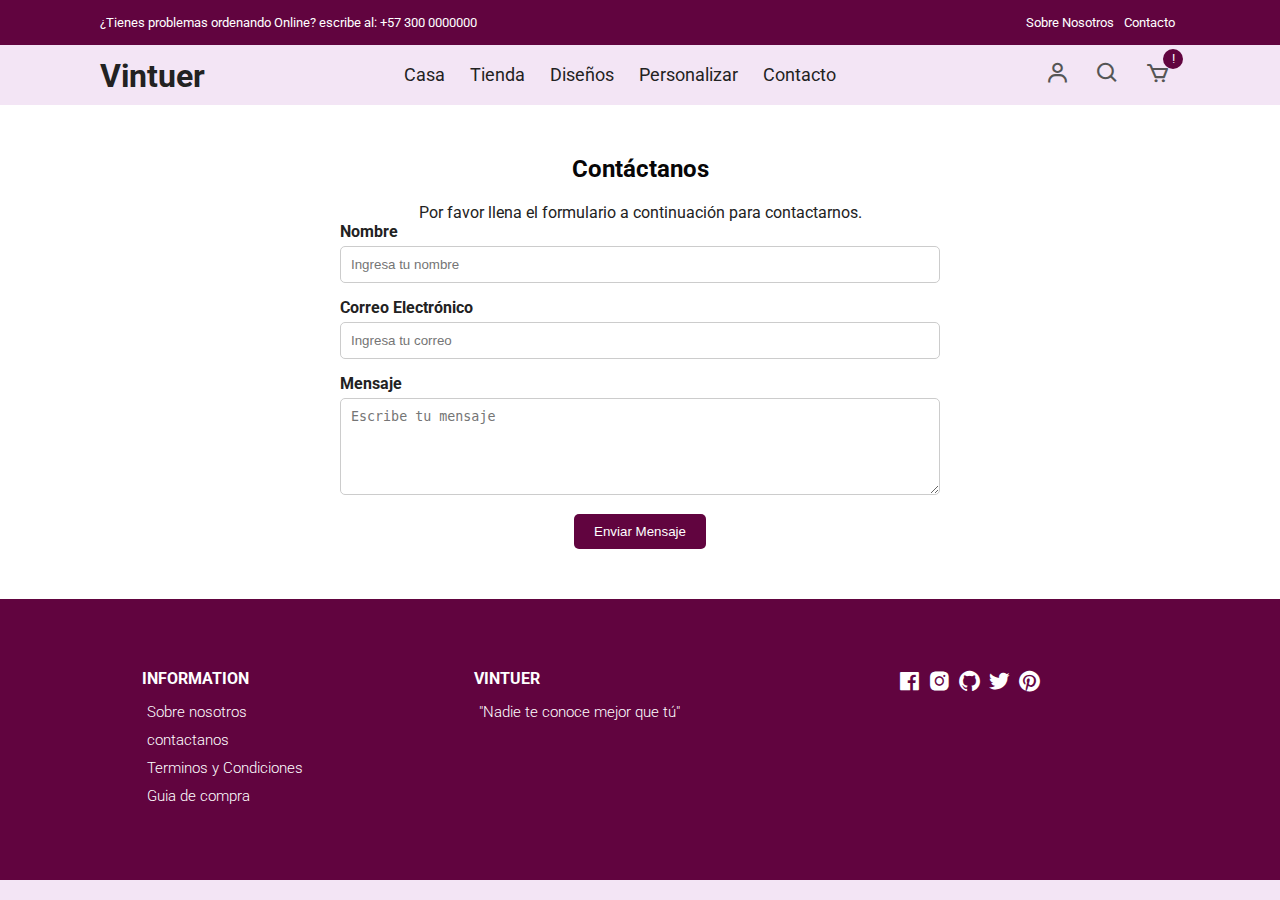
<file: contact.html>
<!DOCTYPE html>
<html lang="en">
  <head>
    <meta charset="UTF-8" />
    <meta name="viewport" content="width=device-width, initial-scale=1.0" />
    <!-- Box icons -->
    <link
      rel="stylesheet"
      href="https://cdn.jsdelivr.net/npm/boxicons@latest/css/boxicons.min.css"
    />
    <!-- Custom StyleSheet -->
    <link rel="stylesheet" href="./css/styles.css" />
    <title>Contact Us</title>
  </head>

  <body>
    <!-- Navigation -->
    <div class="top-nav">
      <div class="container d-flex">
        <p>¿Tienes problemas ordenando Online? escribe al: +57 300 0000000</p>
        <ul class="d-flex">
          <li><a href="#">Sobre Nosotros</a></li>
          <li><a href="#">Contacto</a></li>
        </ul>
      </div>
    </div>

    <div class="navigation">
      <div class="nav-center container d-flex">
        <a href="index.html" class="logo"><h1>Vintuer</h1></a>

        <ul class="nav-list d-flex">
          <li class="nav-item">
            <a href="index.html" class="nav-link">Casa</a>
          </li>
          <li class="nav-item">
            <a href="product.html" class="nav-link">Tienda</a>
          </li>
          <li class="nav-item">
            <a href="#diseños" class="nav-link">Diseños</a>
          </li>
          <li class="nav-item">
            <a href="#personalizar" class="nav-link">Personalizar</a>
          </li>
          <li class="nav-item">
            <a href="#contact" class="nav-link">Contacto</a>
          </li>
        </ul>

        <div class="icons d-flex">
          <a href="login.html" class="icon">
            <i class="bx bx-user"></i>
          </a>
          <div class="icon">
            <i class="bx bx-search"></i>
          </div>
          <a href="cart.html" class="icon">
            <i class="bx bx-cart"></i>
            <span class="d-flex">!</span>
          </a>
        </div>

        <div class="hamburger">
          <i class="bx bx-menu-alt-left"></i>
        </div>
      </div>
    </div>

    <!-- Contact Form -->
    <section id="contact" class="contact-section">
      <div class="container">
        <h2>Contáctanos</h2>
        <p>Por favor llena el formulario a continuación para contactarnos.</p>
        <form action="#" class="contact-form">
          <div class="form-group">
            <label for="name">Nombre</label>
            <input type="text" id="name" placeholder="Ingresa tu nombre" required />
          </div>
          <div class="form-group">
            <label for="email">Correo Electrónico</label>
            <input type="email" id="email" placeholder="Ingresa tu correo" required />
          </div>
          <div class="form-group">
            <label for="message">Mensaje</label>
            <textarea id="message" rows="5" placeholder="Escribe tu mensaje" required></textarea>
          </div>
          <button type="submit" class="btn-submit">Enviar Mensaje</button>
        </form>
      </div>
    </section>

    <!-- Footer -->
    <footer class="footer">
        <div class="row">
          <div class="col d-flex">
            <h4>INFORMATION</h4>
            <a href="">Sobre nosotros</a>
            <a href="">contactanos</a>
            <a href="">Terminos y Condiciones</a>
            <a href="">Guia de compra</a>
          </div>
          <div class="col d-flex">
            <h4>VINTUER</h4>
            <a href="">"Nadie te conoce mejor que tú"</a>
          </div>
          <div class="col d-flex">
            <span><i class='bx bxl-facebook-square'></i></span>
            <span><i class='bx bxl-instagram-alt' ></i></span>
            <span><i class='bx bxl-github' ></i></span>
            <span><i class='bx bxl-twitter' ></i></span>
            <span><i class='bx bxl-pinterest' ></i></span>
          </div>
        </div>
      </footer>
  

    <script src="./js/index.js"></script>
  </body>
</html>
</file>
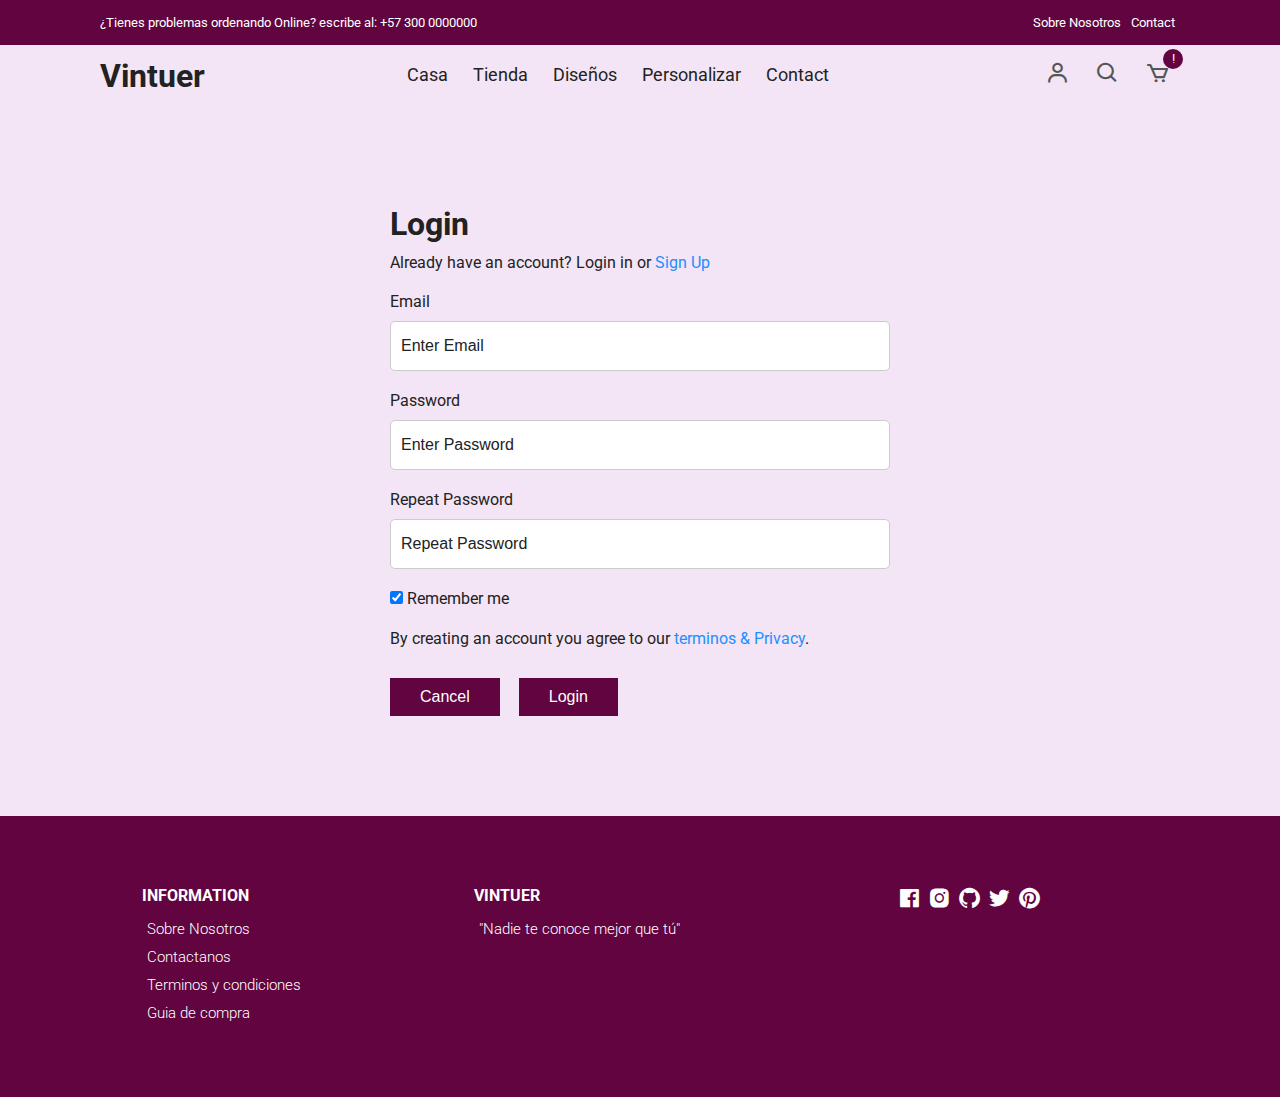
<file: login.html>
<!DOCTYPE html>
<html lang="en">
  <head>
    <meta charset="UTF-8" />
    <meta name="viewport" content="width=device-width, initial-scale=1.0" />
    <!-- Box icons -->
    <link
      rel="stylesheet"
      href="https://cdn.jsdelivr.net/npm/boxicons@latest/css/boxicons.min.css"
    />
    <!-- Custom StyleSheet -->
    <link rel="stylesheet" href="./css/styles.css" />
    <title>Login</title>
  </head>
  <body>
    <!-- Navigation -->
    <div class="top-nav">
      <div class="container d-flex">
        <p>¿Tienes problemas ordenando Online? escribe al: +57 300 0000000</p>
        <ul class="d-flex">
          <li><a href="#">Sobre Nosotros</a></li>
          <li><a href="contact.html">Contact</a></li>
        </ul>
      </div>
    </div>
    <div class="navigation">
      <div class="nav-center container d-flex">
        <a href="index.html" class="logo"><h1>Vintuer</h1></a>

        <ul class="nav-list d-flex">
          <li class="nav-item">
            <a href="index.html" class="nav-link">Casa</a>
          </li>
          <li class="nav-item">
            <a href="product.html" class="nav-link">Tienda</a>
          </li>
          <li class="nav-item">
            <a href="#diseños" class="nav-link">Diseños</a>
          </li>
          <li class="nav-item">
            <a href="#personalizar" class="nav-link">Personalizar</a>
          </li>
          <li class="nav-item">
            <a href="contact.html" class="nav-link">Contact</a>
          </li>
          <li class="icons d-flex">
            <a href="login.html" class="icon">
              <i class="bx bx-user"></i>
            </a>
            <div class="icon">
              <i class="bx bx-search"></i>
            </div>
            <a href="cart.html" class="icon">
              <i class="bx bx-cart"></i>
              <span class="d-flex">!</span>
            </a>
          </li>
        </ul>

        <div class="icons d-flex">
          <a href="login.html" class="icon">
            <i class="bx bx-user"></i>
          </a>
          <div class="icon">
            <i class="bx bx-search"></i>
          </div>
          <a href="cart.html" class="icon">
            <i class="bx bx-cart"></i>
            <span class="d-flex">!</span>
          </a>
        </div>

        <div class="hamburger">
          <i class="bx bx-menu-alt-left"></i>
        </div>
      </div>
    </div>
    <!-- Login -->
    <div class="container">
      <div class="login-form">
        <form action="">
          <h1>Login</h1>
          <p>
            Already have an account? Login in or
            <a href="signup.html">Sign Up</a>
          </p>

          <label for="email">Email</label>
          <input type="text" placeholder="Enter Email" name="email" required />

          <label for="psw">Password</label>
          <input
            type="password"
            placeholder="Enter Password"
            name="psw"
            required
          />

          <label for="psw-repeat">Repeat Password</label>
          <input
            type="password"
            placeholder="Repeat Password"
            name="psw-repeat"
            required
          />

          <label>
            <input
              type="checkbox"
              checked="checked"
              name="remember"
              style="margin-bottom: 15px"
            />
            Remember me
          </label>

          <p>
            By creating an account you agree to our
            <a href="#">terminos & Privacy</a>.
          </p>

          <div class="buttons">
            <button type="button" class="cancelbtn">Cancel</button>
            <button type="submit" class="signupbtn">Login</button>
          </div>
        </form>
      </div>
    </div>

    <!-- Footer -->
    <footer class="footer">
      <div class="row">
        <div class="col d-flex">
          <h4>INFORMATION</h4>
          <a href="">Sobre Nosotros</a>
          <a href="contact.html">Contactanos</a>
          <a href="">Terminos y condiciones</a>
          <a href="">Guia de compra</a>
        </div>
        <div class="col d-flex">
          <h4>VINTUER</h4>
          <a href="">"Nadie te conoce mejor que tú"</a>
        </div>
        <div class="col d-flex">
          <span><i class="bx bxl-facebook-square"></i></span>
          <span><i class="bx bxl-instagram-alt"></i></span>
          <span><i class="bx bxl-github"></i></span>
          <span><i class="bx bxl-twitter"></i></span>
          <span><i class="bx bxl-pinterest"></i></span>
        </div>
      </div>
    </footer>

    <!-- Custom Script -->
    <script src="./js/index.js"></script>
  </body>
</html>
</file>
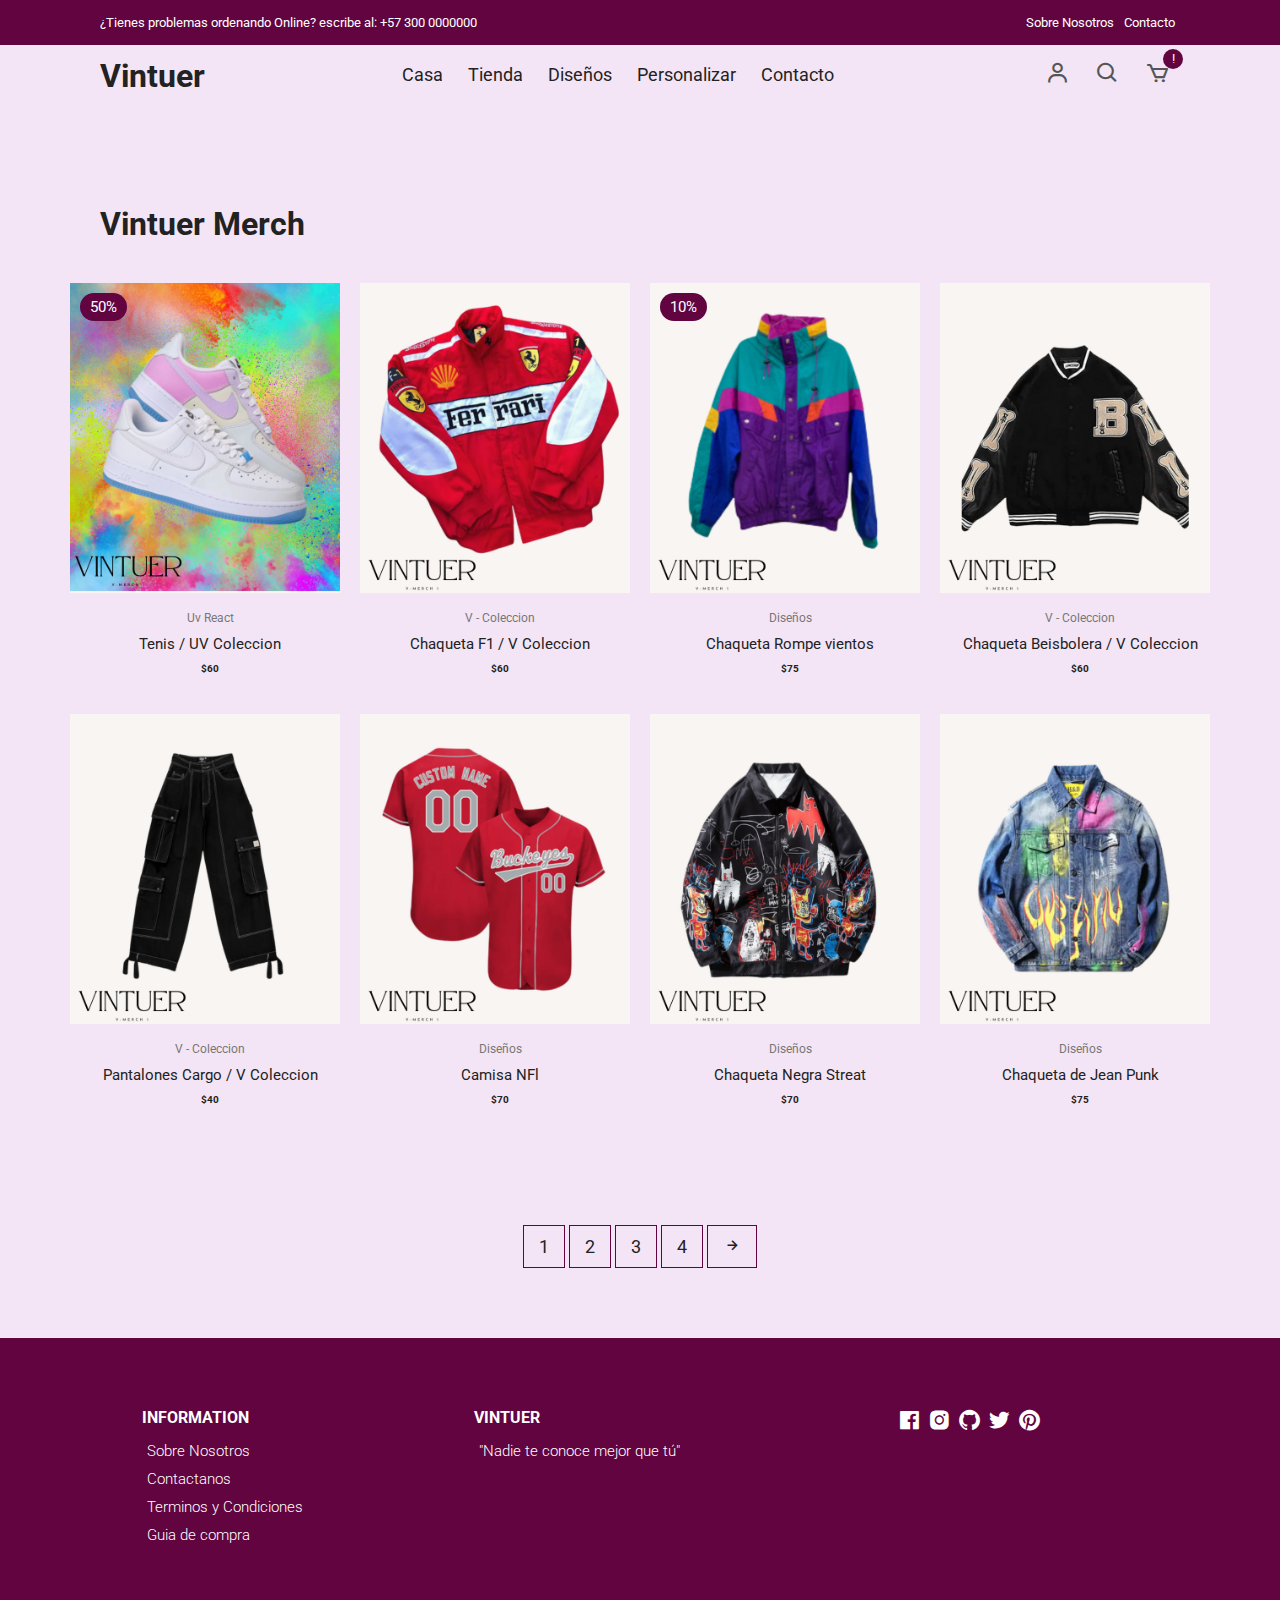
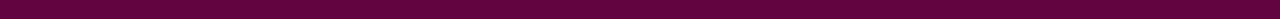
<file: product.html>
<!DOCTYPE html>
<html lang="en">
  <head>
    <meta charset="UTF-8" />
    <meta name="viewport" content="width=device-width, initial-scale=1.0" />
    <!-- Box icons -->
    <link
      rel="stylesheet"
      href="https://cdn.jsdelivr.net/npm/boxicons@latest/css/boxicons.min.css"
    />
    <!-- Custom StyleSheet -->
    <link rel="stylesheet" href="./css/styles.css" />
    <title>Vintuer</title>
    
  </head>

  <body>
    <!-- Navigation -->
    <div class="top-nav">
      <div class="container d-flex">
        <p>¿Tienes problemas ordenando Online? escribe al: +57 300 0000000</p>
        <ul class="d-flex">
          <li><a href="#">Sobre Nosotros</a></li>
          <li><a href="contact.html">Contacto</a></li>
        </ul>
      </div>
    </div>
    <div class="navigation">
      <div class="nav-center container d-flex">
        <a href="index.html" class="logo"><h1>Vintuer</h1></a>

        <ul class="nav-list d-flex">
          <li class="nav-item">
            <a href="index.html" class="nav-link">Casa</a>
          </li>
          <li class="nav-item">
            <a href="product.html" class="nav-link">Tienda</a>
          </li>
          <li class="nav-item">
            <a href="#diseños" class="nav-link">Diseños</a>
          </li>
          <li class="nav-item">
            <a href="#personalizar" class="nav-link">Personalizar</a>
          </li>
          <li class="nav-item">
            <a href="contact.html" class="nav-link">Contacto</a>
          </li>
          <li class="icons d-flex">
            <a href="login.html" class="icon">
              <i class="bx bx-user"></i>
            </a>
            <div class="icon">
              <i class="bx bx-search"></i>
            </div>
            <a href="cart.html" class="icon">
              <i class="bx bx-cart"></i>
              <span class="d-flex">!</span>
            </a>
          </li>
        </ul>

        <div class="icons d-flex">
          <a href="login.html" class="icon">
            <i class="bx bx-user"></i>
          </a>
          <div class="icon">
            <i class="bx bx-search"></i>
          </div>
          <a href="cart.html" class="icon">
            <i class="bx bx-cart"></i>
            <span class="d-flex">!</span>
          </a>
        </div>

        <div class="hamburger">
          <i class="bx bx-menu-alt-left"></i>
        </div>
      </div>
    </div>

    <!-- All Products -->
    <section class="section all-products" id="products">
      <div class="top container">
        <h1>Vintuer Merch</h1>
      </div>
      <div class="product-center container">
        <div class="product-item">
          <div class="overlay">
            <a href="productDetails.html" class="product-thumb">
              <img src="./Imagenes-vintuer/6.png" alt="" />
            </a>
            <span class="discount">50%</span>
          </div>
          <div class="product-info">
            <span>Uv React</span>
            <a href="productDetails.html">Tenis / UV Coleccion</a>
            <h4>$60</h4>
          </div>
          <ul class="icons">
            <li><i class="bx bx-search"></i></li>
            <li><i class="bx bx-cart"></i></li>
          </ul>
        </div>
        <div class="product-item">
          <div class="overlay">
            <a href="" class="product-thumb">
              <img src="./Imagenes-vintuer/1.png" alt="" />
            </a>
          </div>
          <div class="product-info">
            <span>V - Coleccion</span>
            <a href="">Chaqueta F1 / V Coleccion</a>
            <h4>$60</h4>
          </div>
          <ul class="icons">
            <li><i class="bx bx-search"></i></li>
            <li><i class="bx bx-cart"></i></li>
          </ul>
        </div>
        <div class="product-item">
          <div class="overlay">
            <a href="" class="product-thumb">
              <img src="./Imagenes-vintuer/2.png" alt="" />
            </a>
            <span class="discount">10%</span>
          </div>
          <div class="product-info">
            <span>Diseños</span>
            <a href="">Chaqueta Rompe vientos </a>
            <h4>$75</h4>
          </div>
          <ul class="icons">
            <li><i class="bx bx-search"></i></li>
            <li><i class="bx bx-cart"></i></li>
          </ul>
        </div>
        <div class="product-item">
          <div class="overlay">
            <a href="" class="product-thumb">
              <img src="./Imagenes-vintuer/3.png" alt="" />
            </a>
          </div>
          <div class="product-info">
            <span>V - Coleccion</span>
            <a href="">Chaqueta Beisbolera / V Coleccion</a>
            <h4>$60</h4>
          </div>
          <ul class="icons">
            <li><i class="bx bx-search"></i></li>
            <li><i class="bx bx-cart"></i></li>
          </ul>
        </div>
        <div class="product-item">
          <div class="overlay">
            <a href="" class="product-thumb">
              <img src="./Imagenes-vintuer/4.png" alt="" />
            </a>
          </div>
          <div class="product-info">
            <span>V - Coleccion</span>
            <a href="">Pantalones Cargo /  V Coleccion</a>
            <h4>$40</h4>
          </div>
          <ul class="icons">
            <li><i class="bx bx-search"></i></li>
            <li><i class="bx bx-cart"></i></li>
          </ul>
        </div>
        <div class="product-item">
          <div class="overlay">
            <a href="" class="product-thumb">
              <img src="./Imagenes-vintuer/5.png" alt="" />
            </a>
          </div>
          <div class="product-info">
            <span>Diseños</span>
            <a href="">Camisa NFl</a>
            <h4>$70</h4>
          </div>
          <ul class="icons">
            <li><i class="bx bx-search"></i></li>
            <li><i class="bx bx-cart"></i></li>
          </ul>
        </div>
        <div class="product-item">
          <div class="overlay">
            <a href="" class="product-thumb">
              <img src="./Imagenes-vintuer/15.png" alt="" />
            </a>
          </div>
          <div class="product-info">
            <span>Diseños</span>
            <a href="">Chaqueta Negra Streat</a>
            <h4>$70</h4>
          </div>
          <ul class="icons">
            <li><i class="bx bx-search"></i></li>
            <li><i class="bx bx-cart"></i></li>
          </ul>
        </div>
        <div class="product-item">
          <div class="overlay">
            <a href="" class="product-thumb">
              <img src="./Imagenes-vintuer/99.png" alt="" />
            </a>
          </div>
          <div class="product-info">
            <span>Diseños</span>
            <a href="">Chaqueta de Jean Punk</a>
            <h4>$75</h4>
          </div>
          <ul class="icons">
            <li><i class="bx bx-search"></i></li>
            <li><i class="bx bx-cart"></i></li>
          </ul>
        </div>
      </div>
    </section>
    <section class="pagination">
      <div class="container">
        <span>1</span> <span>2</span> <span>3</span> <span>4</span>
        <span><i class="bx bx-right-arrow-alt"></i></span>
      </div>
    </section>
    <!-- Footer -->
    <footer class="footer">
      <div class="row">
        <div class="col d-flex">
          <h4>INFORMATION</h4>
          <a href="">Sobre Nosotros</a>
          <a href="contact.html">Contactanos</a>
          <a href="">Terminos y Condiciones</a>
          <a href="">Guia de compra</a>
        </div>
        <div class="col d-flex">
          <h4>VINTUER</h4>
          <a href="">"Nadie te conoce mejor que tú"</a>
        </div>
        <div class="col d-flex">
          <span><i class="bx bxl-facebook-square"></i></span>
          <span><i class="bx bxl-instagram-alt"></i></span>
          <span><i class="bx bxl-github"></i></span>
          <span><i class="bx bxl-twitter"></i></span>
          <span><i class="bx bxl-pinterest"></i></span>
        </div>
      </div>
    </footer>
    <!-- Custom Script -->
    <script src="./js/index.js"></script>
    <script src="./js/product.js"></script>
  </body>
</html>
</file>
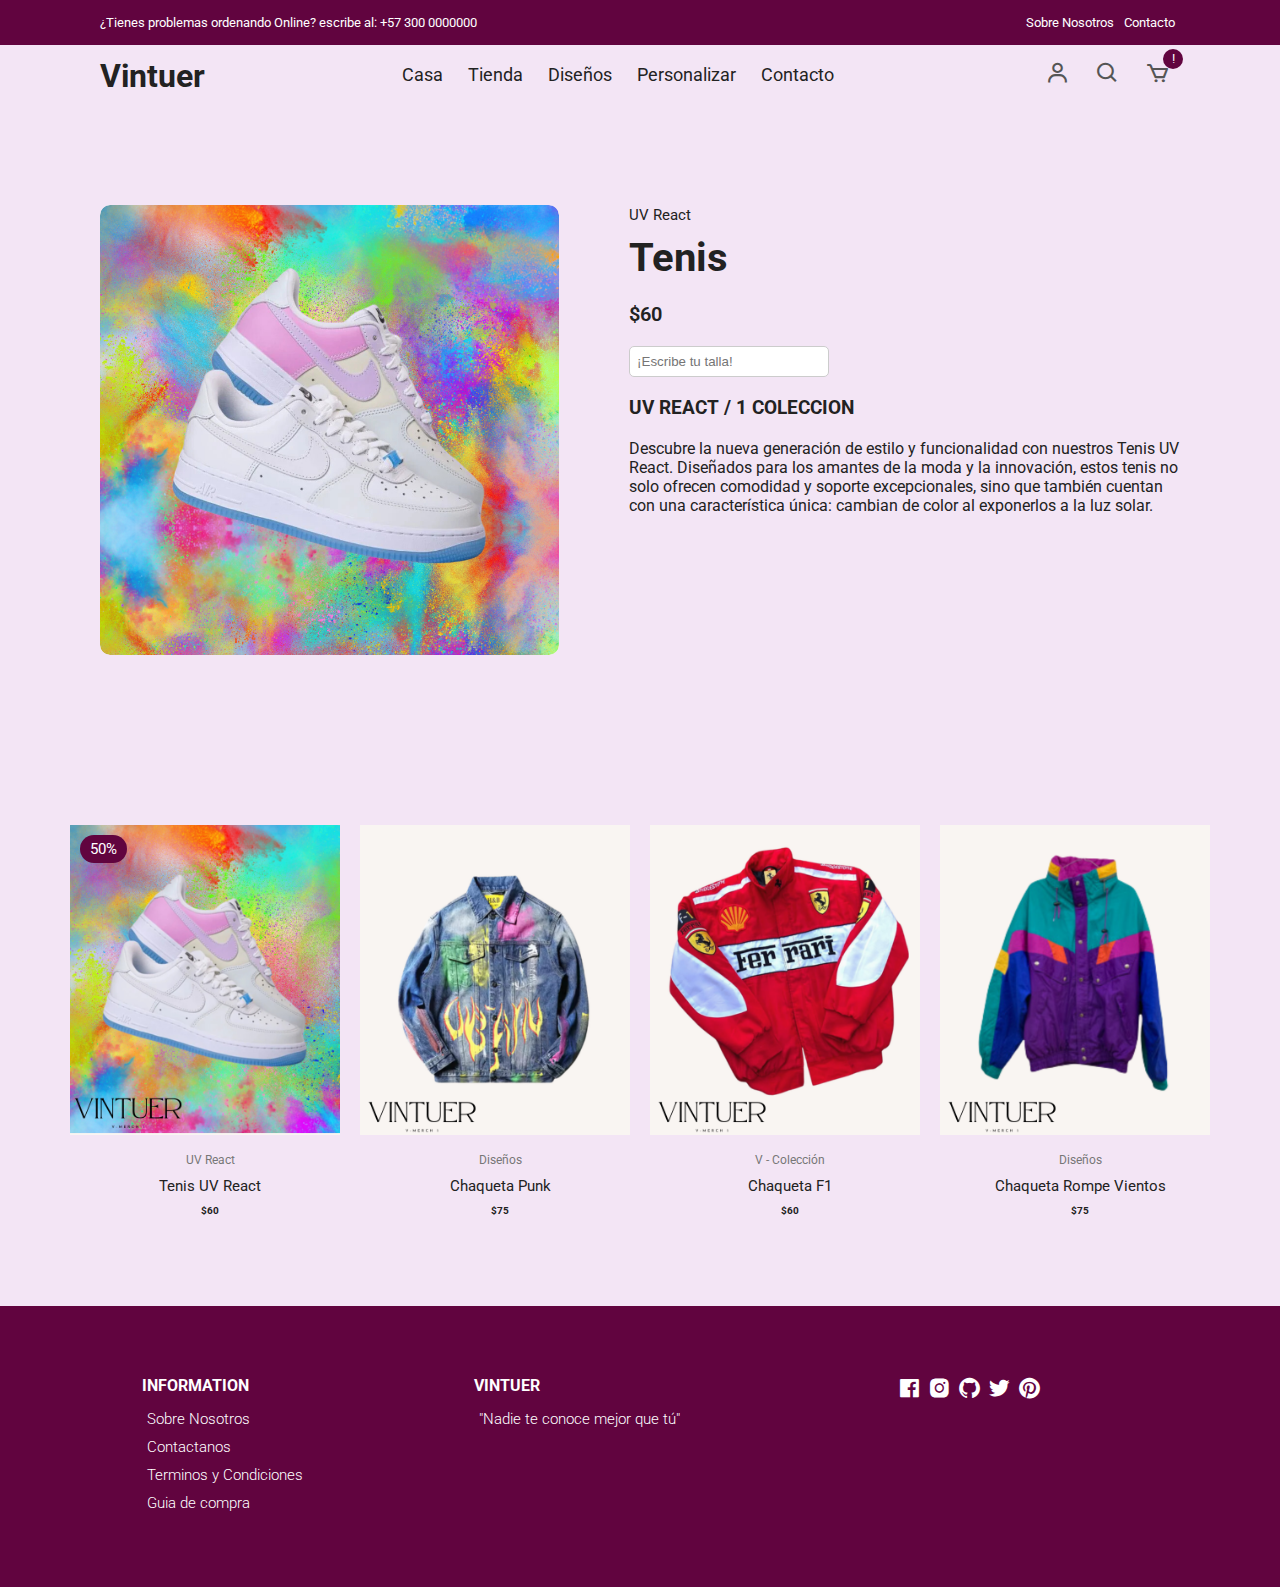
<file: productDetails.html>
<!DOCTYPE html>
<html lang="en">
  <head>
    <meta charset="UTF-8" />
    <meta name="viewport" content="width=device-width, initial-scale=1.0" />
    <!-- Box icons -->
    <link
      rel="stylesheet"
      href="https://cdn.jsdelivr.net/npm/boxicons@latest/css/boxicons.min.css"
    />
    <!-- Custom StyleSheet -->
    <link rel="stylesheet" href="./css/styles.css" />
    <title>Tennis / UV React </title>
  </head>

  <body>
    <!-- Navigation -->
    <div class="top-nav">
      <div class="container d-flex">
        <p>¿Tienes problemas ordenando Online? escribe al: +57 300 0000000</p>
        <ul class="d-flex">
          <li><a href="#">Sobre Nosotros</a></li>
          <li><a href="contact.html">Contacto</a></li>
        </ul>
      </div>
    </div>
    <div class="navigation">
      <div class="nav-center container d-flex">
        <a href="index.html" class="logo"><h1>Vintuer</h1></a>

        <ul class="nav-list d-flex">
          <li class="nav-item">
            <a href="index.html" class="nav-link">Casa</a>
          </li>
          <li class="nav-item">
            <a href="product.html" class="nav-link">Tienda</a>
          </li>
          <li class="nav-item">
            <a href="#diseños" class="nav-link">Diseños</a>
          </li>
          <li class="nav-item">
            <a href="#personalizar" class="nav-link">Personalizar</a>
          </li>
          <li class="nav-item">
            <a href="contact.html" class="nav-link">Contacto</a>
          </li>
          <li class="icons d-flex">
            <a href="login.html" class="icon">
              <i class="bx bx-user"></i>
            </a>
            <div class="icon">
              <i class="bx bx-search"></i>
            </div>
            <a href="cart.html" class="icon">
              <i class="bx bx-cart"></i>
              <span class="d-flex">!</span>
            </a>
          </li>
        </ul>

        <div class="icons d-flex">
          <a href="login.html" class="icon">
            <i class="bx bx-user"></i>
          </a>
          <div class="icon">
            <i class="bx bx-search"></i>
          </div>
          <a href="cart.html" class="icon">
            <i class="bx bx-cart"></i>
            <span class="d-flex">!</span>
          </a>
        </div>

        <div class="hamburger">
          <i class="bx bx-menu-alt-left"></i>
        </div>
      </div>
    </div>

    <!-- Product Details -->
    <section class="section product-detail">
      <div class="details container">
        <div class="left image-container">
          <div class="main">
            <img src="./Imagenes-vintuer/7.png" id="zoom" alt="" />
          </div>
        </div>
        <div class="right">
          <span>UV React</span>
          <h1>Tenis</h1>
          <div class="price">$60</div>
          <form>
            <input class="custom-input" type="number" min="22" max="45" maxlength="2" placeholder="¡Escribe tu talla!">
          </form>          
          <h3>UV React / 1 Coleccion</h3>
          <p class="description">Descubre la nueva generación de estilo y funcionalidad con nuestros Tenis UV React. Diseñados para los amantes de la moda y la innovación, estos tenis no solo ofrecen comodidad y soporte excepcionales, sino que también cuentan con una característica única: cambian de color al exponerlos a la luz solar.</p>
        </div>
      </div>
    </section>

    <!-- Productos mas vendidos -->
    <section class="section featured">
      <div class="product-center">
        <div class="product-item">
          <div class="overlay">
            <a href="" class="product-thumb">
              <img src="./Imagenes-vintuer/6.png" alt="" />
            </a>
            <span class="discount">50%</span>
          </div>
          <div class="product-info">
            <span>UV React</span>
            <a href="product.html">Tenis UV React</a>
            <h4>$60</h4>
          </div>
          <ul class="icons">
            <li><i class="bx bx-search"></i></li>
            <li><i class="bx bx-cart"></i></li>
          </ul>
        </div>
        <div class="product-item">
          <div class="overlay">
            <a href="product.html" class="product-thumb">
              <img src="./Imagenes-vintuer/99.png" alt="" />
            </a>
          </div>

          <div class="product-info">
            <span>Diseños</span>
            <a href="product.html">Chaqueta Punk</a>
            <h4>$75</h4>
          </div>
          <ul class="icons">
            <li><i class="bx bx-search"></i></li>
            <li><i class="bx bx-cart"></i></li>
          </ul>
        </div>
        <div class="product-item">
          <div class="overlay">
            <a href="" class="product-thumb">
              <img src="./Imagenes-vintuer/1.png" alt="" />
            </a>
          </div>
          <div class="product-info">
            <span>V - Colección</span>
            <a href="product.html">Chaqueta F1</a>
            <h4>$60</h4>
          </div>
          <ul class="icons">
            <li><i class="bx bx-search"></i></li>
            <li><i class="bx bx-cart"></i></li>
          </ul>
        </div>
        <div class="product-item">
          <div class="overlay">
            <a href="" class="product-thumb">
              <img src="./Imagenes-vintuer/2.png" alt="" />
            </a>
          </div>
          <div class="product-info">
            <span>Diseños</span>
            <a href="product.html">Chaqueta Rompe Vientos</a>
            <h4>$75</h4>
          </div>
          <ul class="icons">
            <li><i class="bx bx-search"></i></li>
            <li><i class="bx bx-cart"></i></li>
          </ul>
        </div>

      </div>
    </section>
    <!-- Footer -->
    <footer class="footer">
      <div class="row">
        <div class="col d-flex">
          <h4>INFORMATION</h4>
          <a href="">Sobre Nosotros</a>
          <a href="contact.html">Contactanos</a>
          <a href="">Terminos y Condiciones</a>
          <a href="">Guia de compra</a>
        </div>
        <div class="col d-flex">
          <h4>VINTUER</h4>
          <a href="">"Nadie te conoce mejor que tú"</a>
        </div>
        <div class="col d-flex">
          <span><i class="bx bxl-facebook-square"></i></span>
          <span><i class="bx bxl-instagram-alt"></i></span>
          <span><i class="bx bxl-github"></i></span>
          <span><i class="bx bxl-twitter"></i></span>
          <span><i class="bx bxl-pinterest"></i></span>
        </div>
      </div>
    </footer>
    <!-- Custom Script -->
    <script src="./js/index.js"></script>
    <script src="./js/inp.js"></script>

    <script
      src="https://code.jquery.com/jquery-3.4.0.min.js"
      integrity="sha384-JUMjoW8OzDJw4oFpWIB2Bu/c6768ObEthBMVSiIx4ruBIEdyNSUQAjJNFqT5pnJ6"
      crossorigin="anonymous"
    ></script>
    <script src="./js/zoomsl.min.js"></script>
    <script>
      $(function () {
        console.log("hello");
        $("#zoom").imagezoomsl({
          zoomrange: [4, 4],
        });
      });
    </script>
  </body>
</html>
</file>
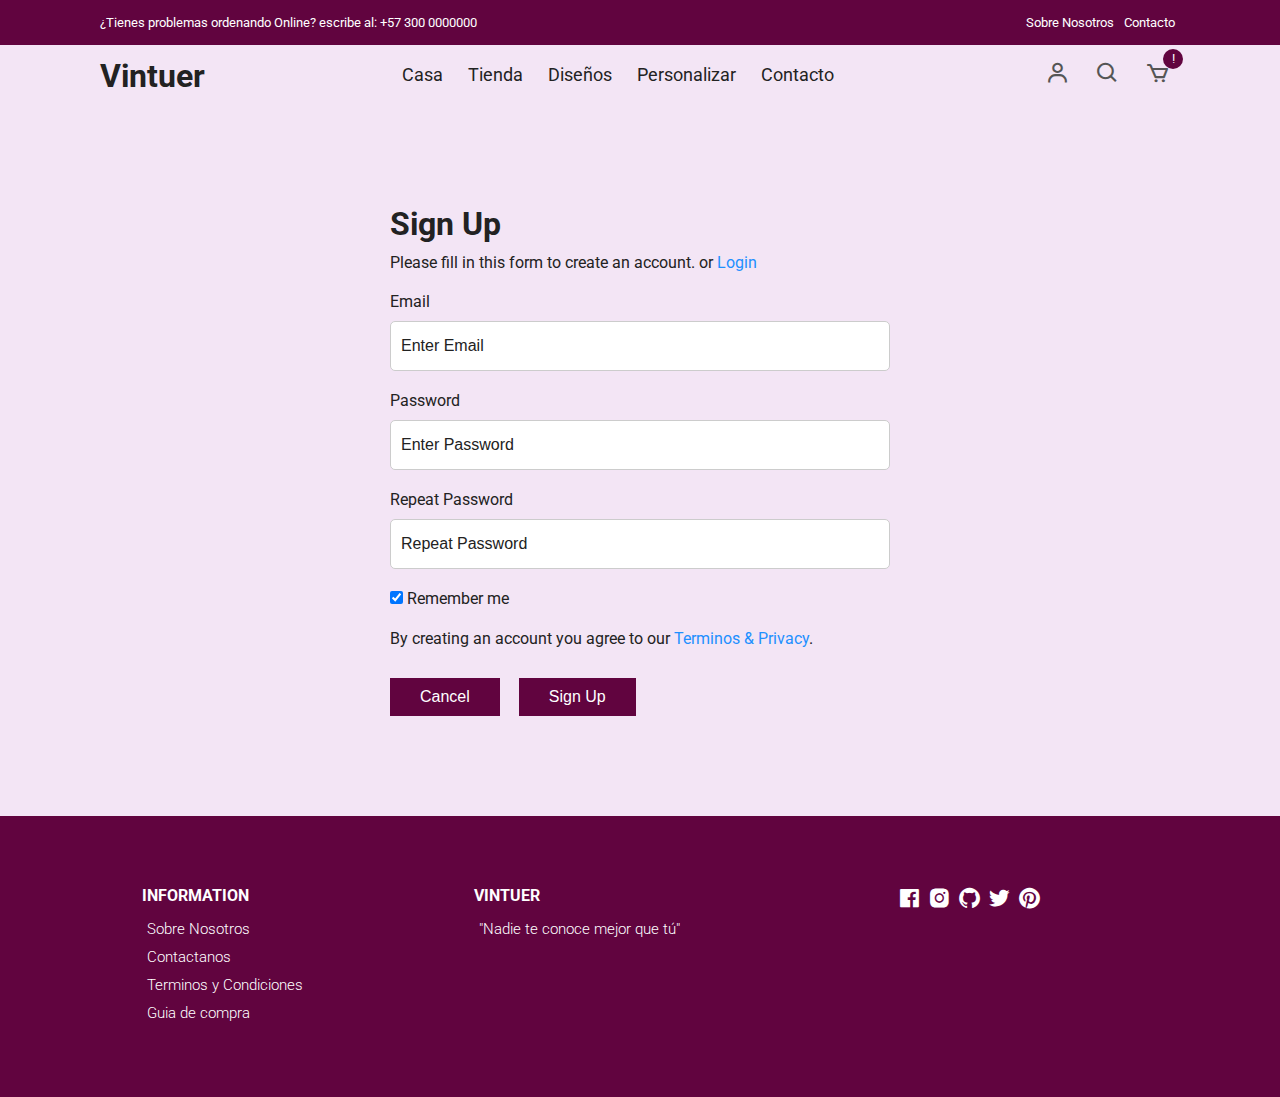
<file: signup.html>
<!DOCTYPE html>
<html lang="en">
  <head>
    <meta charset="UTF-8" />
    <meta name="viewport" content="width=device-width, initial-scale=1.0" />
    <!-- Box icons -->
    <link
      rel="stylesheet"
      href="https://cdn.jsdelivr.net/npm/boxicons@latest/css/boxicons.min.css"
    />
    <!-- Custom StyleSheet -->
    <link rel="stylesheet" href="./css/styles.css" />
    <title>Sign Up</title>
  </head>
  <body>
    <!-- Navigation -->
    <div class="top-nav">
      <div class="container d-flex">
        <p>¿Tienes problemas ordenando Online? escribe al: +57 300 0000000</p>
        <ul class="d-flex">
          <li><a href="#">Sobre Nosotros</a></li>
          <li><a href="contact.html">Contacto</a></li>
        </ul>
      </div>
    </div>
    <div class="navigation">
      <div class="nav-center container d-flex">
        <a href="index.html" class="logo"><h1>Vintuer</h1></a>

        <ul class="nav-list d-flex">
          <li class="nav-item">
            <a href="index.html" class="nav-link">Casa</a>
          </li>
          <li class="nav-item">
            <a href="product.html" class="nav-link">Tienda</a>
          </li>
          <li class="nav-item">
            <a href="#diseños" class="nav-link">Diseños</a>
          </li>
          <li class="nav-item">
            <a href="#personalizar" class="nav-link">Personalizar</a>
          </li>
          <li class="nav-item">
            <a href="contact.html" class="nav-link">Contacto</a>
          </li>
          <li class="icons d-flex">
            <a href="login.html" class="icon">
              <i class="bx bx-user"></i>
            </a>
            <div class="icon">
              <i class="bx bx-search"></i>
            </div>
            <a href="cart.html" class="icon">
              <i class="bx bx-cart"></i>
              <span class="d-flex">!</span>
            </a>
          </li>
        </ul>

        <div class="icons d-flex">
          <a href="login.html" class="icon">
            <i class="bx bx-user"></i>
          </a>
          <div class="icon">
            <i class="bx bx-search"></i>
          </div>
          <a href="cart.html" class="icon">
            <i class="bx bx-cart"></i>
            <span class="d-flex">!</span>
          </a>
        </div>

        <div class="hamburger">
          <i class="bx bx-menu-alt-left"></i>
        </div>
      </div>
    </div>
    <!-- Login -->
    <div class="container">
      <div class="login-form">
        <form action="">
          <h1>Sign Up</h1>
          <p>
            Please fill in this form to create an account. or
            <a href="login.html">Login</a>
          </p>

          <label for="email">Email</label>
          <input type="text" placeholder="Enter Email" name="email" required />

          <label for="psw">Password</label>
          <input
            type="password"
            placeholder="Enter Password"
            name="psw"
            required
          />

          <label for="psw-repeat">Repeat Password</label>
          <input
            type="password"
            placeholder="Repeat Password"
            name="psw-repeat"
            required
          />

          <label>
            <input
              type="checkbox"
              checked="checked"
              name="remember"
              style="margin-bottom: 15px"
            />
            Remember me
          </label>

          <p>
            By creating an account you agree to our
            <a href="#">Terminos & Privacy</a>.
          </p>

          <div class="buttons">
            <button type="button" class="cancelbtn">Cancel</button>
            <button type="submit" class="signupbtn">Sign Up</button>
          </div>
        </form>
      </div>
    </div>

    <!-- Footer -->
    <footer class="footer">
      <div class="row">
        <div class="col d-flex">
          <h4>INFORMATION</h4>
          <a href="">Sobre Nosotros</a>
          <a href="contact.html">Contactanos</a>
          <a href="">Terminos y Condiciones</a>
          <a href="">Guia de compra</a>
        </div>
        <div class="col d-flex">
          <h4>VINTUER</h4>
          <a href="">"Nadie te conoce mejor que tú"</a>
        </div>
        <div class="col d-flex">
          <span><i class="bx bxl-facebook-square"></i></span>
          <span><i class="bx bxl-instagram-alt"></i></span>
          <span><i class="bx bxl-github"></i></span>
          <span><i class="bx bxl-twitter"></i></span>
          <span><i class="bx bxl-pinterest"></i></span>
        </div>
      </div>
    </footer>

    <!-- Custom Script -->
    <script src="./js/index.js"></script>
  </body>
</html>
</file>
<file: css/styles.css>
/* Fonts */
@import url('https://fonts.googleapis.com/css2?family=Roboto:wght@100;300;400;500;700&display=swap');

/* Color Variables */
:root {
  --white: #fff;
  --black: #222;
  --pink: #61043f;
  --grey1: #f0f0f0;
  --grey2: #e9d7d3;
}

/* Basic Reset */
*,
*::before,
*::after {
  margin: 0;
  padding: 0;
  box-sizing: inherit;
}
body {
  background-color: #f3e5f5; /* fondo */
  margin: 0;
  padding: 0;
  font-family: Arial, sans-serif;
}


html {
  box-sizing: border-box;
  font-size: 62.5%;
}

body {
  font-family: 'Roboto', sans-serif;
  font-size: 1.6rem;
  background-color: var(#F5F5DC);
  color: var(--black);
  font-weight: 400;
  font-style: normal;
}

a {
  text-decoration: none;
  color: var(--black);
}

li {
  list-style: none;
}

.container {
  max-width: 114rem;
  margin: 0 auto;
  padding: 0 3rem;
}

.d-flex {
  display: flex;
  align-items: center;
}

/* 
=================
Header
=================
*/

.header {
  position: relative;
  min-height: 100vh;
  overflow-x: hidden;
}

.top-nav {
  background-color: var(--pink);
  font-size: 1.3rem;
  color: var(--white);
}

.top-nav div {
  justify-content: space-between;
  height: 4.5rem;
}

.top-nav a {
  color: var(--white);
  padding: 0 0.5rem;
}

/* 
=================
Navigation
=================
*/
.navigation {
  height: 6rem;
  line-height: 6rem;
}

.nav-center {
  justify-content: space-between;
}

.nav-list .icons {
  display: none;
}

.nav-center .nav-item:not(:last-child) {
  margin-right: 0.5rem;
}

.nav-center .nav-link {
  font-size: 1.8rem;
  padding: 1rem;
}

.nav-center .nav-link:hover {
  color: var(--pink);
}

.nav-center .hamburger {
  display: none;
  font-size: 2.3rem;
  color: var(--black);
  cursor: pointer;
}

/* Icons */

.icon {
  cursor: pointer;
  font-size: 2.5rem;
  padding: 0 1rem;
  color: #555;
  position: relative;
}

.icon:not(:last-child) {
  margin-right: 0.5rem;
}

.icon span {
  position: absolute;
  top: 3px;
  right: -3px;
  background-color: var(--pink);
  color: var(--white);
  border-radius: 50%;
  font-size: 1.3rem;
  height: 2rem;
  width: 2rem;
  justify-content: center;
}

@media only screen and (max-width: 768px) {
  .nav-list {
    position: fixed;
    top: 12%;
    left: -35rem;
    flex-direction: column;
    align-items: flex-start;
    box-shadow: 5px 5px 10px rgba(0, 0, 0, 0.2);
    background-color: white;
    height: 100%;
    width: 0%;
    max-width: 35rem;
    z-index: 100;
    transition: all 300ms ease-in-out;
  }

  .nav-list.open {
    left: 0;
    width: 100%;
  }

  .nav-list .nav-item {
    margin: 0 0 1rem 0;
    width: 100%;
  }

  .nav-list .nav-link {
    font-size: 2rem;
    color: var(--black);
  }

  .nav-center .hamburger {
    display: block;
    color: var(--black);
    font-size: 3rem;
  }

  .icons {
    display: none;
  }

  .nav-list .icons {
    display: flex;
  }

  .top-nav ul {
    display: none;
  }

  .top-nav div {
    justify-content: center;
    height: 3rem;
  }
}

/* 
=================
Hero Area
=================
*/

.hero,
.hero .glide__slides {
  background-color: var(--grey2);
  position: relative;
  height: calc(100vh - 6rem);
  margin: 0 4rem;
  overflow: hidden;
}

.hero .center {
  display: flex;
  align-items: center;
  justify-content: center;
  position: relative;
  height: 100%;
  padding-top: 3rem;
}

.hero .left {
  position: absolute;
  top: 0%;
  left: 25rem;
  opacity: 0;
  transition: all 1000ms ease-in-out;
}

.hero .left h1 {
  font-size: 5rem;
  margin: 1rem 0;
}

.hero .left p {
  font-size: 1.6rem;
  margin-bottom: 1rem;
}

.hero .left .hero-btn {
  display: inline-block;
  padding: 1rem 3rem;
  font-size: 1.6rem;
  margin-top: 1rem;
  background-color: var(--pink);
  color: white;
}

.hero .right {
  flex: 0 0 50%;
  height: 100%;
  position: relative;
  text-align: center;
}

.hero .right img {
  position: absolute;
  width: 55rem;
  opacity: 0;
  transition: all 1000ms ease-in-out;
}

.center .right img.img1 {
  width: 85%;
  right: -25%;
  bottom: -50%;
}

.center .right img.img2 {
  width: 90%;
  right: -40%;
  bottom: -40%;
}

.glide__slide--active .center .right img {
  bottom: -3%;
  opacity: 1;
}

.glide__slide--active .left {
  opacity: 1;
  top: 35%;
}

/*
======================
Hero Media Query
======================
*/
@media only screen and (max-width: 1500px) {
  .hero .left {
    left: 0;
  }
}
@media only screen and (max-width: 999px) {
  .glide__slide--active .left {
    top: 15%;
  }

  .center .right img.img1 {
    width: 90%;
  }

  .center .right img.img2 {
    width: 100%;
  }
}

@media only screen and (max-width: 567px) {
  .center .right img.img1 {
    width: 30rem;
  }

  .center .right img.img2 {
    width: 33rem;
  }

  .hero,
  .hero .glide__slides {
    margin: 0;
    padding: 0 3rem;
  }

  .hero .left h1 {
    font-size: 3rem;
  }

  .hero .left span {
    font-size: 1.4rem;
  }
  .hero .left p {
    font-size: 1.5rem;
    width: 80%;
  }
}

/* Category Section */
.section {
  padding: 10rem 0 5rem 0;
  overflow: hidden;
}

.cat-center {
  display: flex;
  align-items: center;
  justify-content: center;
  max-width: 114rem;
  margin: auto;
  padding: 0 3rem;
}

.cat-center .cat {
  max-width: 37rem;
  height: 25rem;
  overflow: hidden;
  position: relative;
  cursor: pointer;
  text-align: center;
}

.cat-center .cat:not(:last-child) {
  margin-right: 3rem;
}

.cat-center .cat img {
  width: 36.5rem;
  height: 100%;
  margin: auto;
  object-fit: cover;
  transition: all 2s ease;
}

.cat-center .cat:hover img {
  transform: scale(1.1);
}

.cat-center .cat div {
  position: absolute;
  bottom: 15%;
  left: 50%;
  transform: translateX(-50%);
  background-color: var(--white);
  width: 18rem;
  height: 5rem;
  line-height: 5rem;
  text-align: center;
  font-size: 2rem;
  font-weight: 500;
}

@media only screen and (max-width: 1200px) {
  .cat-center .cat img {
    width: 30rem;
  }
}

@media only screen and (max-width: 967px) {
  .cat-center .cat {
    max-width: 25rem;
    height: 20rem;
  }

  .cat-center .cat img {
    width: 25rem;
  }
}

@media only screen and (max-width: 768px) {
  .section {
    padding: 5rem 0;
  }

  .cat-center {
    flex-direction: column;
    padding: 3rem;
  }

  .cat-center .cat {
    max-width: 100%;
    height: 30rem;
  }

  .cat-center .cat:not(:last-child) {
    margin-right: 0rem;
    margin-bottom: 5rem;
  }

  .cat-center .cat img {
    width: 100%;
  }
}

/* Productos */
.title {
  text-align: center;
  margin-bottom: 5rem;
}

.title h1 {
  font-size: 3rem;
  text-transform: uppercase;
  margin-bottom: 1rem;
  font-weight: 500;
}

.product-center {
  display: flex;
  align-items: center;
  justify-content: center;
  flex-wrap: wrap;
  max-width: 120rem;
  margin: 0 auto;
  padding: 0 2rem;
}

.product-item {
  position: relative;
  width: 27rem;
  margin: 0 auto;
  margin-bottom: 3rem;
}

.product-thumb img {
  width: 100%;
  height: 31rem;
  object-fit: cover;
  transition: all 500ms linear;
}

.product-info {
  padding: 1rem;
  text-align: center;
}

.product-info span {
  display: inline-block;
  font-size: 1.2rem;
  color: #666;
  margin-bottom: 1rem;
}

.product-info a {
  font-size: 1.5rem;
  display: block;
  margin-bottom: 1rem;
  transition: all 300ms ease;
}

.product-info a:hover {
  color: var(--pink);
}

.product-item .icons {
  position: absolute;
  left: 50%;
  top: 35%;
  transform: translateX(-50%);
  display: flex;
  align-items: center;
}

.product-item .icons li {
  background-color: var(--white);
  text-align: center;
  padding: 1rem 1.5rem;
  font-size: 2.3rem;
  cursor: pointer;
  transition: 300ms ease-out;
  transform: translateY(20px);
  visibility: hidden;
  opacity: 0;
}

.product-item .icons li:first-child {
  transition-delay: 0.1s;
}

.product-item .icons li:nth-child(2) {
  transition-delay: 0.2s;
}

.product-item .icons li:nth-child(3) {
  transition-delay: 0.3s;
}

.product-item:hover .icons li {
  visibility: visible;
  opacity: 1;
  transform: translateY(0);
}

.product-item .icons li:not(:last-child) {
  margin-right: 0.5rem;
}

.product-item .icons li:hover {
  background-color: var(--pink);
  color: var(--white);
}

.product-item .overlay {
  position: relative;
  overflow: hidden;
  cursor: pointer;
  width: 100%;
}

.product-item .overlay::after {
  content: '';
  position: absolute;
  top: 0;
  left: 0;
  width: 100%;
  height: 100%;
  background-color: rgba(0, 0, 0, 0.5);
  visibility: hidden;
  opacity: 0;
  transition: 300ms ease-out;
}

.product-item:hover .overlay::after {
  visibility: visible;
  opacity: 1;
}

.product-item:hover .product-thumb img {
  transform: scale(1.1);
}

.product-item .discount {
  position: absolute;
  top: 1rem;
  left: 1rem;
  background-color: var(--pink);
  padding: 0.5rem 1rem;
  color: var(--white);
  border-radius: 2rem;
  font-size: 1.5rem;
}

@media only screen and (max-width: 567px) {
  .product-center {
    max-width: 100%;
    padding: 0 1rem;
  }

  .product-item {
    width: 40%;
    margin-bottom: 3rem;
  }

  .product-thumb img {
    height: 20rem;
  }

  .product-item {
    margin-right: 2rem;
  }

  .product-item .icons li {
    padding: 0.5rem 1rem;
    font-size: 1.8rem;
  }
}

/* UV React */

.banner {
  position: relative;
  background-color: var(--grey2);
  padding: 23rem 20%; /* Incrementa el padding superior e inferior para alargar el banner */
}

.banner .right img {
  position: absolute;
  bottom: 0;
  right: 10%;
  width: 75rem;
}

.banner .trend,
.banner p {
  display: block;
  font-size: 2rem;
  font-weight: 300;
  margin-bottom: 1.5rem;
}

.banner h1 {
  font-size: 5.4rem;
  color: var(--black);
  margin-bottom: 1.5rem;
}

.banner .btn {
  display: inline-block;
  margin-top: 2rem;
}

/* Media Queries */

@media only screen and (max-width: 1500px) {
  .banner {
    padding: 18rem; /* También ajusta para pantallas medianas */
  }

  .banner .right img {
    right: 3rem;
    width: 70rem;
  }
}

@media only screen and (max-width: 996px) {
  .banner {
    padding: 12rem 2rem; /* Mantén el ajuste proporcional en pantallas pequeñas */
  }

  .banner .trend,
  .banner p {
    font-size: 1.5rem;
  }

  .banner h1 {
    font-size: 4rem;
  }

  .banner .right img {
    right: -6%;
    width: 50rem;
  }
}

@media only screen and (max-width: 768px) {
  .banner {
    display: grid;
    grid-template-columns: 1fr;
    height: 90vh; /* Ajusta la altura del banner en pantallas pequeñas */
  }

  .banner .left {
    width: 100%;
    margin-bottom: 3rem;
  }

  .banner .right {
    flex: 0 0 50%;
  }

  .banner .right img {
    right: 0;
    width: 50rem;
    left: 50%;
    transform: translateX(-50%);
  }
}

@media only screen and (max-width: 567px) {
  .banner {
    padding: 10rem 5rem; /* Aumenta ligeramente el padding en móviles pequeños */
  }

  .banner .trend,
  .banner p {
    font-size: 1.3rem;
    margin-bottom: 1rem;
  }

  .banner h1 {
    font-size: 3rem;
    margin-bottom: 1rem;
  }

  .banner .btn {
    padding: 0.8rem 1.7rem;
    font-size: 1.4rem;
  }

  .banner .right img {
    width: 45rem;
  }
}


/* Contact */
.contact {
  background-color: var(--black);
  color: var(--white);
  padding: 10rem 20rem;
}

.contact .row {
  display: grid;
  grid-template-columns: 1fr 1fr;
  align-items: center;
}

.contact .row .col h2 {
  margin-bottom: 1.5rem;
}

.contact .row .col p {
  width: 70%;
  margin-bottom: 2rem;
}

.btn-1 {
  background-color: var(--pink);
  color: var(--white);
  display: inline-block;
  border-radius: 1rem;
  padding: 1rem 2rem;
}

.contact form div {
  position: relative;
  width: 80%;
  margin: 0 auto;
}

.contact form input {
  font-family: 'Roboto', sans-serif;
  text-indent: 2rem;
  width: 100%;
  border-radius: 1rem;
  padding: 1.5rem 0;
  outline: none;
  border: none;
}

.contact form a {
  position: absolute;
  top: 0;
  right: 0;
  background-color: var(--pink);
  color: white;
  margin: 0.5rem;
  padding: 1rem 3rem;
  border-radius: 1rem;
}

@media only screen and (max-width: 996px) {
  .contact {
    padding: 8rem 8rem;
  }
}

@media only screen and (max-width: 768px) {
  .contact .row {
    grid-template-columns: 1fr;
    gap: 5rem 0;
  }

  .contact form div {
    width: 100%;
  }
}

@media only screen and (max-width: 567px) {
  .contact {
    padding: 8rem 1rem;
  }
}

/* Footer */
.footer {
  padding: 7rem 1rem;
  background-color: var(--pink);
}

footer .row {
  display: grid;
  grid-template-columns: 1fr 1fr 1fr;
  max-width: 99.6rem;
  margin: 0 auto;
}

.footer .col {
  flex-direction: column;
  color: var(--white);
  align-items: flex-start;
}

.footer .col:last-child {
  flex-direction: row;
  justify-content: center;
}

.footer .col:last-child span {
  font-size: 2.5rem;
  margin-right: 0.5rem;
  color: var(--white);
}

.footer .col a {
  color: var(--white);
  font-size: 1.5rem;
  padding: 0.5rem;
  font-weight: 300;
}

.footer .col h4 {
  margin-bottom: 1rem;
}

@media only screen and (max-width: 567px) {
  footer .row {
    grid-template-columns: 1fr;
    row-gap: 3rem;
  }
}

/* Popup */
.popup {
  position: fixed;
  top: 0;
  left: 0;
  width: 100%;
  height: 100vh;
  background-color: rgba(0, 0, 0, 0.5);
  z-index: 9999;
  transition: 0.3s;
  transform: scale(1);
}

.popup-content {
  position: absolute;
  top: 50%;
  left: 50%;
  width: 90%;
  max-width: 110rem;
  margin: 0 auto;
  height: 55rem;
  transform: translate(-50%, -50%);
  padding: 1.6rem;
  display: table;
  overflow: hidden;
  background-color: var(--white);
}

.popup-close {
  display: flex;
  align-items: center;
  justify-content: center;
  position: absolute;
  top: 2rem;
  right: 2rem;
  padding: 0.5rem;
  background-color: var(--pink);
  border-radius: 50%;
  cursor: pointer;
}

.popup-close {
  font-size: 3rem;
  color: white;
}

.popup-left {
  display: table-cell;
  width: 50%;
  height: 100%;
  vertical-align: middle;
}

.popup-right {
  display: table-cell;
  width: 50%;
  vertical-align: middle;
  padding: 3rem 5rem;
}

.popup-img-container {
  width: 100%;
  overflow: hidden;
}

.popup-img-container img.popup-img {
  display: block;
  width: 60rem;
  height: 45rem;
  max-width: 100%;
  border-radius: 1rem;
  object-fit: cover;
}

.right-content {
  text-align: center;
  width: 85%;
  margin: 0 auto;
}

.right-content h1 {
  font-size: 4rem;
  color: #000;
  margin-bottom: 1.6rem;
}

.right-content h1 span {
  color: var(--pink);
}

.right-content p {
  font-size: 1.6rem;
  color: #555;
  margin-bottom: 1.6rem;
}

.popup-form {
  width: 100%;
  padding: 1.5rem 0;
  text-indent: 1rem;
  margin-bottom: 1.6rem;
  border-radius: 3rem;
  background-color: var(--pink);
  color: white;
  font-size: 1.8rem;
  border: none;
}

.popup-form::placeholder {
  color: white;
}

.popup-form:focus {
  outline: none;
}

.right-content a:link,
.right-content a:visited {
  display: inline-block;
  padding: 1.8rem 5rem;
  border-radius: 3rem;
  font-weight: 700;
  color: var(--white);
  background-color: var(--black);
  border: 1px solid var(--grey2);
  transition: 0.3s;
}

.right-content a:hover {
  background-color: var(--pink);
  border: 1px solid var(--grey2);
  color: var(--black);
}

.hide-popup {
  transform: scale(0.2);
  opacity: 0;
  visibility: hidden;
}

@media only screen and (max-width: 1200px) {
  .right-content {
    width: 100%;
  }

  .right-content h1 {
    font-size: 3.5rem;
    margin-bottom: 1.3rem;
  }
}

@media only screen and (max-width: 998px) {
  .popup-right {
    width: 100%;
  }

  .popup-left {
    display: none;
  }

  .right-content h1 {
    font-size: 5rem;
  }
}

@media only screen and (max-width: 768px) {
  .right-content h1 {
    font-size: 4rem;
  }

  .right-content p {
    font-size: 1.6rem;
  }

  .popup-form {
    width: 90%;
    margin: 0 auto;
    padding: 1.8rem 0;
    margin-bottom: 1.5rem;
  }

  .goto-top:link,
  .goto-top:visited {
    right: 5%;
    bottom: 5%;
  }
}

@media only screen and (max-width: 568px) {
  .popup-right {
    padding: 0 1.6rem;
  }

  .popup-content {
    height: 35rem;
    width: 90%;
    margin: 0 auto;
  }

  .right-content {
    width: 100%;
  }

  .right-content h1 {
    font-size: 3rem;
  }

  .right-content p {
    font-size: 1.4rem;
  }

  .popup-form {
    width: 100%;
    padding: 1.5rem 0;
    margin-bottom: 1.3rem;
  }

  .right-content a:link,
  .right-content a:visited {
    padding: 1.5rem 3rem;
  }

  .popup-close {
    top: 1rem;
    right: 1rem;
    padding: 0.5rem;
  }
}

/* All Products */
.section .top {
  display: flex;
  align-items: center;
  justify-content: space-between;
  margin-bottom: 4rem;
}

.all-products .top select {
  font-family: 'Poppins', sans-serif;
  width: 20rem;
  padding: 1rem;
  border: 1px solid #ccc;
  appearance: none;
  outline: none;
}

form {
  position: relative;
  z-index: 1;
}

form span {
  position: absolute;
  top: 50%;
  right: 1rem;
  transform: translateY(-50%);
  font-size: 2rem;
  z-index: 0;
}

@media only screen and (max-width: 768px) {
  .all-products .top select {
    width: 15rem;
  }
}

/* Pagination */
.pagination {
  display: flex;
  align-items: center;
  padding: 3rem 0 5rem 0;
}

.pagination span {
  display: inline-block;
  padding: 1rem 1.5rem;
  border: 1px solid var(--pink);
  font-size: 1.8rem;
  margin-bottom: 2rem;
  cursor: pointer;
  transition: all 300ms ease-in-out;
}

.pagination span:hover {
  border: 1px solid var(--pink);
  background-color: var(--pink);
  color: #fff;
}




/* Cart Items */
.cart {
  margin: 10rem auto;
  width: 100%;
  max-width: 1200px; /* Limita el ancho máximo del carrito */
}

table {
  width: 100%;
  border-collapse: collapse;
}

.cart-info {
  display: flex;
  flex-direction: column;
}

th {
  text-align: left;
  padding: 0.5rem;
  color: #fff;
  background-color: var(--pink); 
  font-weight: normal;
}

td {
  padding: 1rem 0.5rem;
  border-bottom: 1px solid #ddd; /* Asegura que haya un borde inferior */
  vertical-align: middle; /* Asegura alineación vertical en celdas */
}

/* Estilo temporal para verificar visibilidad */
.cart-row {
  background-color: rgba(200, 200, 255, 0.5); /* Color de fondo temporal */
}

td input {
  width: 5rem;
  height: 3rem;
  padding: 0.5rem;
}

td a {
  color: orangered;
  font-size: 1.4rem;
}

td img {
  width: 8rem;
  height: auto; /* Mantiene la proporción de la imagen */
  margin-right: 1rem;
}

.total-price {
  display: flex;
  align-items: flex-end;
  flex-direction: column;
  margin-top: 2rem;
}

.total-price table {
  border-top: 3px solid var(--pink);
  width: 100%;
  max-width: 35rem;
}

td:last-child {
  text-align: right;
}

th:last-child {
  text-align: right;
}

.checkout {
  display: inline-block;
  background-color: var(--pink);
  color: white;
  padding: 1rem;
  margin-top: 1rem;
}

/* Media Queries */
@media only screen and (max-width: 567px) {
  .cart-info p {
    display: none;
  }
}

/* Cart Item Styles */
.cart-item {
  padding: 10px;
  border-radius: 10px;
  margin-bottom: 10px;
  display: flex;
  justify-content: space-between; /* Distribuye el contenido de forma uniforme */
  align-items: center;
  width: 100%;
  background-color: #f9f9f9;
}

.cart-item:nth-child(odd) {
  background-color: #f8f8f8;
}

.cart-item:nth-child(even) {
  background-color: #ffffff;
}

.cart-item img {
  width: 100px; /* Tamaño de la imagen del producto */
  height: auto;
  margin-right: 1rem;
}

.cart-item .product-info {
  flex-grow: 1;
  margin-left: 10px;
  max-width: 400px; /* Limita el ancho de la información del producto */
  display: flex;
  flex-direction: column;
}
.cart-item img {
  width: 120px; /* Aumenta el tamaño de la imagen del producto */
  height: auto; /* Mantiene la proporción de la imagen */
}

.cart-item .product-info h4 {
  margin: 0;
  color: #333;
  font-size: 1.6rem; /* Aumenta el tamaño del texto del nombre del producto */
}


.cart-item .product-info span {
  color: #777;
  font-size: 1.4rem;
}

/* Botón de remove */
.remove-btn {
  background-color: #ff4b4b;
  color: white;
  border: none;
  padding: 8px 16px;
  border-radius: 5px;
  cursor: pointer;
  transition: background-color 0.3s ease;
}

.remove-btn:hover {
  background-color: #ff1f1f;
}

/* Estilo para toda la fila del carrito */
.cart-row {
  display: flex;
  justify-content: space-between; /* Asegura que todos los elementos estén alineados uniformemente */
  align-items: center;
  width: 100%;
}

/* Estilos adicionales para el contenido */
.cart-row td {
  width: 33%; /* Asegura que las celdas ocupen espacio uniforme */
  text-align: center;
}

.quantity-input {
  width: 50px;
  text-align: center;
}

.product-info {
  flex-grow: 1;
  margin-left: 10px;
  max-width: 300px; /* Ancho máximo para las descripciones */
}

.product-info h4 {
  margin: 0;
  font-size: 1rem;
}

.product-info span {
  color: #777;
}

/* Asegura que las filas del carrito tengan el mismo ancho */
.cart-container {
  width: 100%;
  display: flex;
  flex-direction: column;
}

.cart-container .cart-row {
  width: 100%;
}









/* Login Form */
.login-form {
  padding: 5rem 0;
  max-width: 50rem;
  margin: 5rem auto;
}

.login-form form {
  display: flex;
  flex-direction: column;
}

.login-form form h1 {
  margin-bottom: 1rem;
}

.login-form form p {
  margin-bottom: 2rem;
}

.login-form form label {
  margin-bottom: 1rem;
}

.login-form form input {
  border: 1px solid #ccc;
  outline: none;
  padding: 1.5rem 0;
  text-indent: 1rem;
  font-size: 1.6rem;
  margin-bottom: 2rem;
  border-radius: 0.5rem;
}

.login-form form input::placeholder {
  font-size: 1.6rem;
  color: #222;
}

.login-form form .buttons {
  margin-top: 1rem;
}

.login-form form button {
  outline: none;
  border: none;
  font-size: 1.6rem;
  padding: 1rem 3rem;
  margin-right: 1.5rem;
  background-color: var(--pink);
  color: white;
  cursor: pointer;
}

.login-form form p a {
  color: dodgerblue;
}


/* Contactanos */


.contact-section {
  padding: 50px 0;
  background-color: #fff;
  text-align: center;
}

.contact-section h2 {
  color: #070607;
  margin-bottom: 20px;
}

.contact-form {
  max-width: 600px;
  margin: 0 auto;
}

.form-group {
  margin-bottom: 15px;
  text-align: left;
}

.form-group label {
  display: block;
  font-weight: bold;
  margin-bottom: 5px;
}

.form-group input, .form-group textarea {
  width: 100%;
  padding: 10px;
  border: 1px solid #ccc;
  border-radius: 5px;
}

.form-group input:focus, .form-group textarea:focus {
  outline: none;
  border-color: #d400ff;
}

.btn-submit {
  background-color: var(--pink);
  color: #fff;
  padding: 10px 20px;
  border: none;
  border-radius: 5px;
  cursor: pointer;
}

.btn-submit:hover {
  background-color: var(--pink);
}


/* Product Details */
.product-detail .details {
  display: grid;
  grid-template-columns: 1fr 1.2fr;
  gap: 7rem;
}

.product-detail .left {
  display: flex;
  flex-direction: column;
}

.product-detail .left .main {
  text-align: center;
  background-color: #f6f2f1;
  margin-bottom: 2rem;
  height: 45rem;
  border-radius: 1rem; /* Suavizar bordes */
  overflow: hidden; /* Asegurar que las imágenes no sobresalgan */
}

.product-detail .left .main img {
  object-fit: cover;
  height: 100%;
  width: 100%;
  border-radius: 1rem; /* Mantener bordes redondeados */
}

.product-detail .right span {
  display: inline-block;
  font-size: 1.5rem;
  margin-bottom: 1rem;
}

.product-detail .right h1 {
  font-size: 4rem;
  line-height: 1.2;
  margin-bottom: 2rem;
}

.product-detail .right .price {
  font-weight: 600;
  font-size: 2rem;
  color: var(--green);
  margin-bottom: 2rem;
}

.product-detail .right div {
  display: inline-block;
  position: relative;
  z-index: 0; /* Ajuste de z-index para mantener funcionalidad */
}

/* Reemplazar el select por un input */
.product-detail .right input.custom-input {
  font-family: 'Poppins', sans-serif;
  width: 20rem;
  padding: 0.7rem;
  border: 1px solid #ccc; /* Mantener un borde ligero para la funcionalidad */
  border-radius: 0.5rem; /* Suavizar bordes */
  box-shadow: none; /* Remover sombra */
  appearance: none; /* Evitar iconos predeterminados */
  outline: none;
  background-color: #fff; /* Fondo visible */
}

.product-detail form {
  margin-bottom: 2rem;
  z-index: 0;
}

.product-detail form span {
  position: absolute;
  top: 50%;
  right: 1rem;
  transform: translateY(-50%);
  font-size: 2rem;
  z-index: 1; /* Ajuste de z-index para mantener funcionalidad del ícono */
}

.product-detail .form {
  margin-bottom: 3rem;
}

.product-detail .form input {
  padding: 0.8rem;
  text-align: center;
  width: 3.5rem;
  margin-right: 2rem;
  border-radius: 0.5rem; /* Suavizar bordes */
  border: 1px solid #ccc; /* Mantener borde ligero para funcionalidad */
}

.product-detail .form .addCart {
  background: var(--green);
  padding: 0.8rem 4rem;
  color: #fff;
  border-radius: 3rem;
  border: none; /* Eliminar líneas negras */
  cursor: pointer; /* Asegurar que sea clicable */
}

.product-detail h3 {
  text-transform: uppercase;
  margin-bottom: 2rem;
}

/* Media Queries */
@media only screen and (max-width: 996px) {
  .product-detail .left {
    width: 30rem;
    height: 45rem;
  }

  .product-detail .details {
    gap: 3rem;
  }
}

@media only screen and (max-width: 650px) {
  .product-detail .details {
    grid-template-columns: 1fr;
  }

  .product-detail .right {
    margin-top: 1rem;
  }

  .product-detail .left {
    width: 100%;
    height: 45rem;
  }

  .product-detail .details {
    gap: 3rem;
  }
}
</file>
